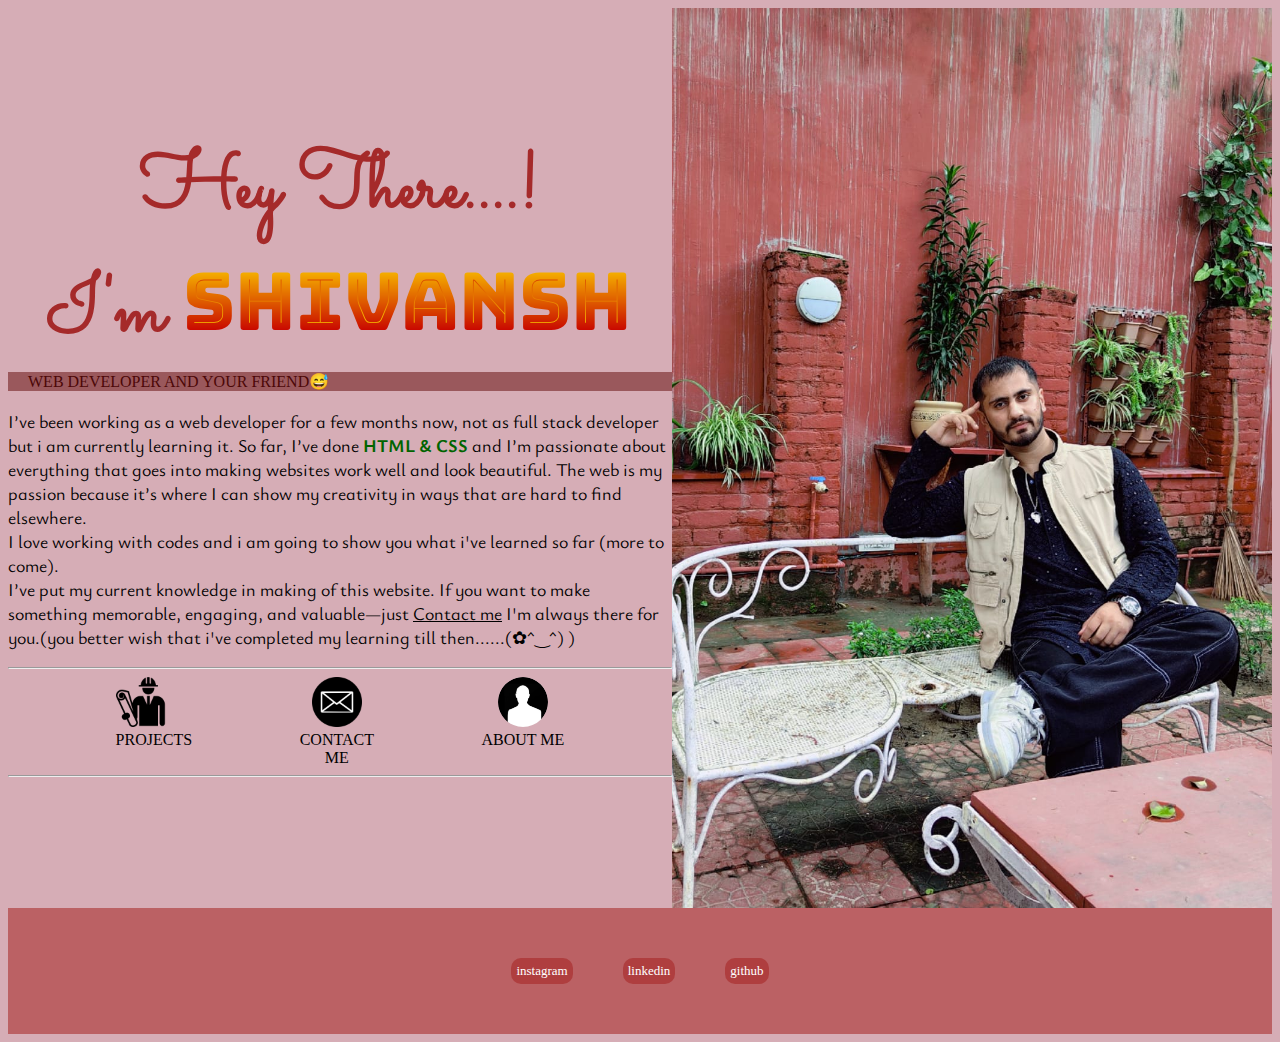
<file: index.html>
<!DOCTYPE html>
<html lang="en">
<head>
    <meta charset="UTF-8">
    <meta name="viewport" content="width=device-width, initial-scale=1.0">
    <title>Shivansh' Portfolio</title>
    <link rel="Stylesheet" href="./style.css">
    <link rel="preconnect" href="https://fonts.googleapis.com">
<link rel="preconnect" href="https://fonts.gstatic.com" crossorigin>
<link href="https://fonts.googleapis.com/css2?family=Architects+Daughter&family=Bungee+Spice&family=Rubik+Bubbles&family=Sacramento&family=Yellowtail&family=Ysabeau+Infant:ital,wght@1,700&display=swap" rel="stylesheet">
</head>
<body>
    <div class="me">
        <img id="face" src="./assets/WhatsApp Image 2023-12-14 at 01.01.46_97c7534b.jpg">
        <div><h1 class="intro">Hey There....!</h1>
            <H1 class="intro">I'm <span class="shivansh">SHIVANSH</span></H1>
            <p class="web-deb">WEB DEVELOPER AND YOUR FRIEND😅</p>
            <p class="essay"> I’ve been working as a web developer for a few months now, not as full stack developer but i am currently learning it.
                 So far, I’ve done <SPAN class="code">HTML & CSS</SPAN>  and I’m
                 passionate about everything that goes into making websites work well 
                 and look beautiful. The web is my passion because it’s where I can 
                 show my creativity in ways that are hard to find elsewhere. <br/>
                 I love working with codes and i am going to show you what i've learned so far (more to come).<br/>
                 I’ve put my current knowledge in making of this website.  
                 If you want to make something memorable, engaging, and valuable—just <a style="color: black;" href="./public/contact.html">Contact me</a>
                  I'm always there for you.(you better wish that i've completed my learning till then......(⁠✿⁠^⁠‿⁠^⁠)  )
            </p>
            
            <hr class="row2" />
            <div class="c-p">
                <a class="project" href="./project.html" ><img class="logos" src="./assets/logos/projects.jpg"><br/>PROJECTS</a>
                <a class="project" href="./public/contact.html" style="text-align: center;color: black;" ><img class="logos" src="./assets/logos/contact me.png"><BR/>CONTACT <br/>ME</a>
                <a class="project" href="./about.html" style="text-align: center;color: black;"><img style="width: 50px;border-radius: 50px;max-width: 100px;"  src="./assets/logos/about me.png"> <br/>ABOUT ME</a>
            </div>
        <hr class="row"/>
        </div>
        </div>
        
        <div class="footer"><footer>
            <a class="button" href="https://instagram.com/shiv4nsh.chauhan?igshid=NzZlODBkYWE4Ng==">instagram</a>
            <a class="button" href="https://www.linkedin.com/in/shivansh-chauhan-1b1a492a3?utm_source=share&utm_
                    campaign=share_via&utm_content=profile&utm_medium=android_app"> linkedin</a>
            <a class="button" href="https://github.com/shiv4nsh77">github</a>
        </footer></div>
    
    
</body>
</html>
</file>
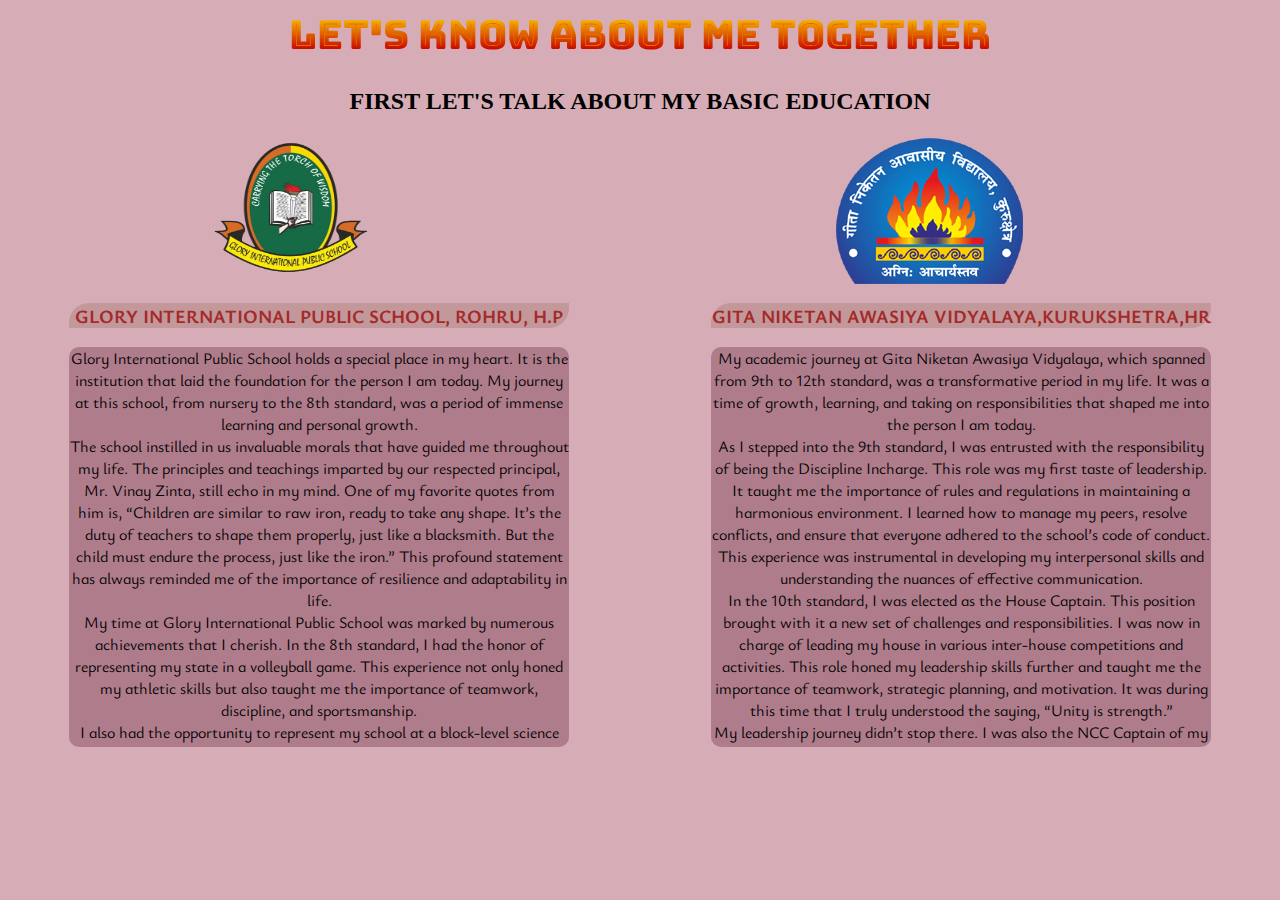
<file: about.html>
<head>
    <title>About Me</title>
    <link rel="stylesheet" href="./about.css">
    <link rel="preconnect" href="https://fonts.googleapis.com">
    <link rel="preconnect" href="https://fonts.gstatic.com" crossorigin>
    <link href="https://fonts.googleapis.com/css2?family=Architects+Daughter&family=Bungee+Spice&family=Rubik+Bubbles&family=Sacramento&family=Yellowtail&family=Ysabeau+Infant:ital,wght@1,700&display=swap" rel="stylesheet">
</head>
<body>
    <div>
        <h1 style="font-family: Bungee Spice;text-align: center;font-size: 40px;">LET'S KNOW ABOUT ME TOGETHER</h1>
    </div>
    <div >
        <h2 class="sub-heading">FIRST LET'S TALK ABOUT MY BASIC EDUCATION </h2>
        <div class="schooling">
            <div class="glory">
                <img class="imga"  src="./assets/schooling/glory-removebg-preview.png" alt="">
                <p style="text-align: center;">
                   <h3 class="school-name"> GLORY INTERNATIONAL PUBLIC SCHOOL, ROHRU, H.P <BR/></h3>
                  <div class="scroll"> Glory International Public School holds a special place in my heart. It is the institution that laid the foundation for the person I am today. My journey at this school, from nursery to the 8th standard, was a period of immense learning and personal growth.<br/>
                     The school instilled in us invaluable morals that have guided me throughout my life. The principles and teachings imparted by our respected principal, Mr. Vinay Zinta, still echo in my mind. One of my favorite quotes from him is, “Children are similar to raw iron, ready to take any shape. It’s the duty of teachers to shape them properly, just like a blacksmith. But the child must endure the process, just like the iron.” This profound statement has always reminded me of the importance of resilience and adaptability in life.<br/>
                   
                     My time at Glory International Public School was marked by numerous achievements that I cherish. In the 8th standard, I had the honor of representing my state in a volleyball game. This experience not only honed my athletic skills but also taught me the importance of teamwork, discipline, and sportsmanship.<br/>
                   
                     I also had the opportunity to represent my school at a block-level science fair competition. This experience ignited my curiosity and fostered a deep love for science. It taught me the value of critical thinking, problem-solving, and the thrill of discovery.<br/>
                   
                     In addition to these, I represented my block and district in various other activities. Each of these experiences contributed to my holistic development, shaping my personality, and broadening my horizons.<br/>
                   
                     In conclusion, my years at Glory International Public School were more than just an academic journey. They were a transformative phase that instilled in me a strong moral compass, a thirst for knowledge, and the courage to take on challenges. The lessons I learned and the experiences I gained during this time continue to guide me in my life’s journey. I am, and will always be, a proud alumnus of Glory International Public School.<br/>
                    </div>

                </p>
            </div>
            <div class="gita">
                <img class="imgb" src="./assets/schooling/gita-niketan-awasiya-vidyalaya-kurukshetra-logo.png">
                <p>
                    <h3 class="school-name">GITA NIKETAN AWASIYA VIDYALAYA,KURUKSHETRA,HR</h3>
                    <div class="scroll"> My academic journey at Gita Niketan Awasiya Vidyalaya, which spanned from 9th to 12th standard, was a transformative period in my life. It was a time of growth, learning, 
                        and taking on responsibilities that shaped me into the person I am today.<br/>

                     As I stepped into the 9th standard, I was entrusted with the responsibility of being the Discipline Incharge. This role was my first taste 
                     of leadership. It taught me the importance of rules and regulations in maintaining a harmonious environment. I learned how to manage my peers, resolve conflicts, and ensure
                     that everyone adhered to the school’s code of conduct. This experience was instrumental in developing my interpersonal skills and understanding the nuances of effective communication.<br/>

                     In the 10th standard, I was elected as the House Captain. This position brought with it a new set of challenges and responsibilities. I was now in charge of leading my house in various 
                     inter-house competitions and activities. This role honed my leadership skills further and taught me the importance of teamwork, strategic planning, and motivation. It was during this 
                     time that I truly understood the saying, “Unity is strength.”<br/>

                     My leadership journey didn’t stop there. I was also the NCC 
                     Captain of my school. Being a part of the National Cadet Corps was an honor and a privilege. It instilled in me a sense of discipline, patriotism, and selflessness. 
                     I learned the value of hard work, perseverance, and resilience.
                     The rigorous training sessions, the camps, the parades, and the drills were challenging but rewarding. They not only strengthened me physically but also mentally.<br/>

                     The pinnacle of my leadership journey was when I was appointed the Head Boy of the school in my final year. This was a role that came with great responsibility and high expectations.
                     As the Head Boy, I was the representative of the student body,
                     the bridge between the students and the administration. I took this responsibility very seriously. I strived to be a good role model for my juniors,
                      listened to the concerns of my fellow students, and did my best to create a positive and inclusive school environment.
                    </div>
                </p>
            </div>
        </div>
    </div>
</body>
</file>
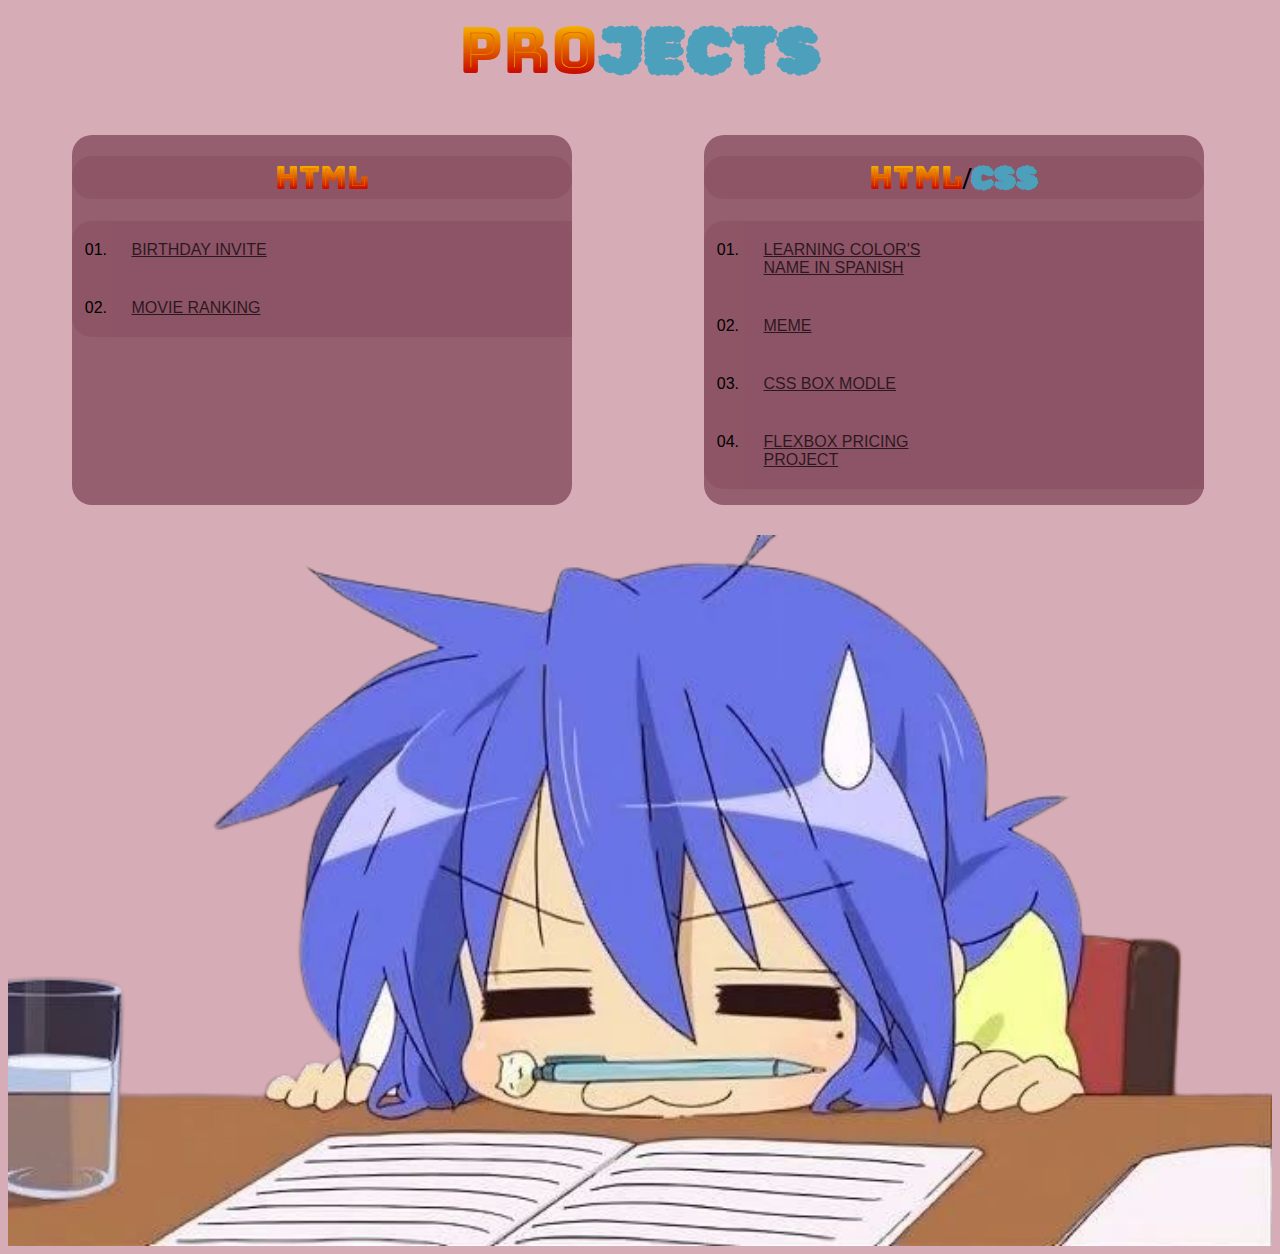
<file: project.html>
<head>
    <link rel="stylesheet" href="./project.css"/>
    <link rel="preconnect" href="https://fonts.googleapis.com">
    <link rel="preconnect" href="https://fonts.gstatic.com" crossorigin>
    <link href="https://fonts.googleapis.com/css2?family=Bungee+Spice&display=swap" rel="stylesheet">
    <link rel="preconnect" href="https://fonts.googleapis.com">
<link rel="preconnect" href="https://fonts.gstatic.com" crossorigin>
<link href="https://fonts.googleapis.com/css2?family=Bungee+Spice&family=Rubik+Bubbles&display=swap" rel="stylesheet">
    <title>My Projects</title>
</head>
<body>
    <div class="heading"><h1><span class="HTML">PRO</span><span class="CSS">JECTS</span></h1></div>
    <div class="project">
        <div class="box">
            <h1><span class="HTML">HTML</span></h1>
            <ol>
                <li><a href="./public/birthday-invite.html">BIRTHDAY INVITE</a></li>
                <li><a href="./public/movie-ranking.html">MOVIE RANKING</a></li>
            </ol>
        </div>
        <div class="box">
            <h1><span class="HTML">HTML</span>/<span class="CSS">CSS</span></h1>
            <OL>
                <li><a href="./public/color vocab.html">LEARNING COLOR'S<br/> NAME IN SPANISH</a></li>
                <LI><a href="./public/meme.html">MEME</a></LI>
                <li><a href="./public/CSS box model.html">CSS BOX MODLE</a></li>
                <li><a href="./public/flexbox pricing table project.html">FLEXBOX PRICING<br/> PROJECT</a></li>
            </OL>
        </div>
    </div>
    <div ><img class="homework" src="./assets/homework-ai-brush-removebg-wvzkicg.png"></div>
</body>
</file>
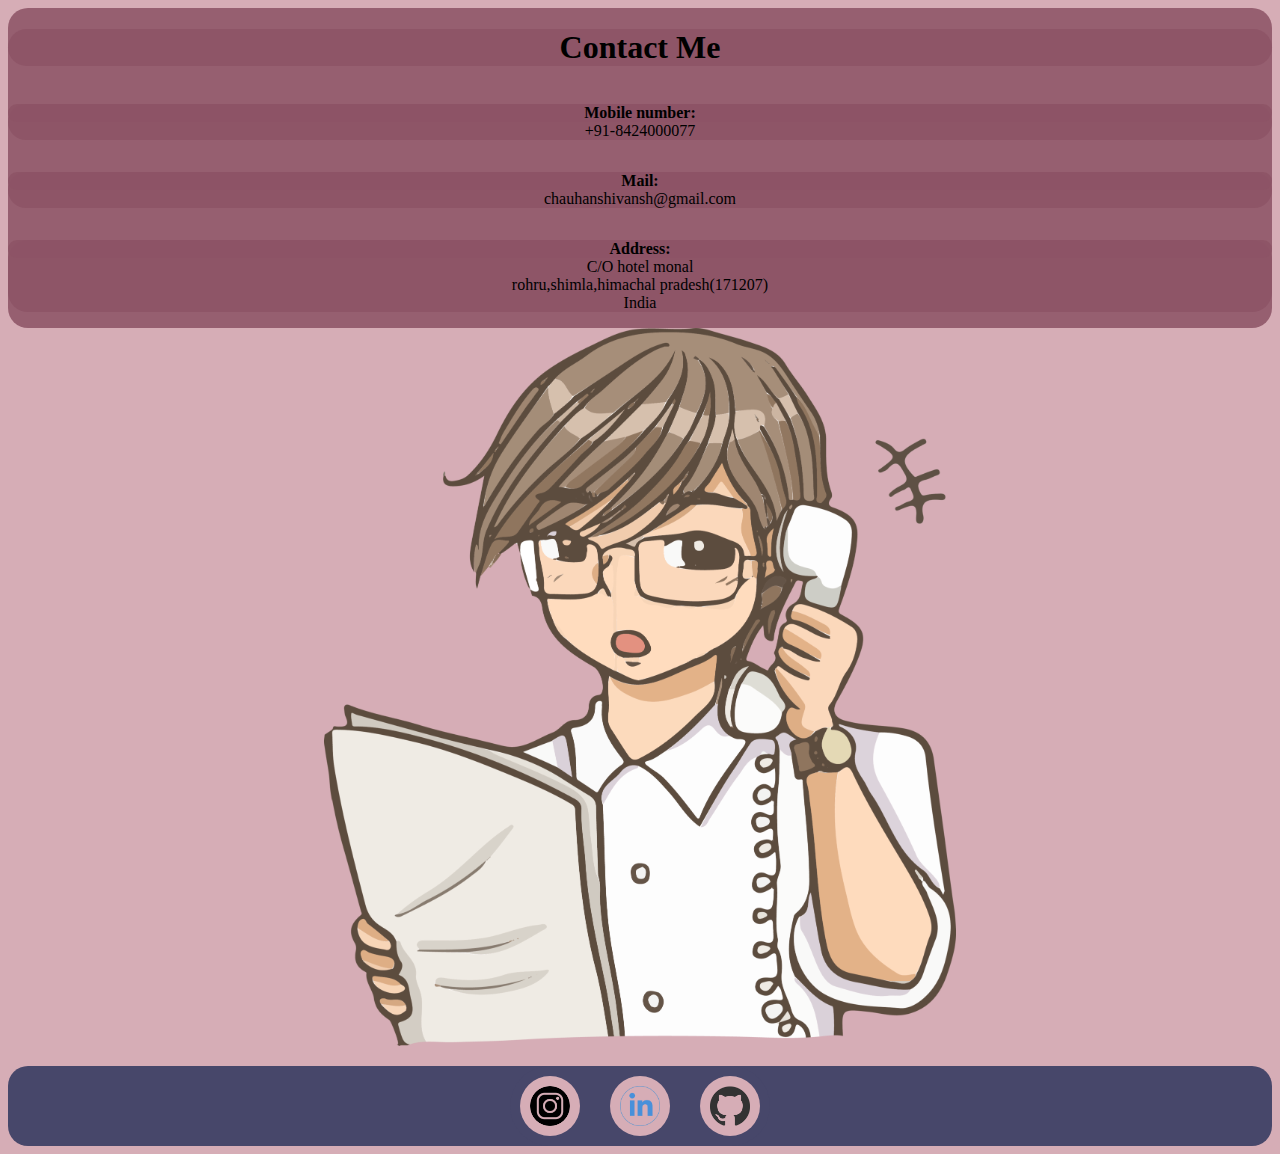
<file: public/contact.html>
<head>
  <style>
    *{
      background-color: rgb(214, 173, 182);
    }
    .cm>*,.cm,.starting{
      display: flex;
      flex-direction: column;
      flex-wrap: wrap;
      background-color: rgba(141, 83, 102, 0.875);
      border-radius: 20px;
    }
    .starting{
      font-weight: bold;
    }
    h1,.starting,p{
      text-align: center;
      
    }
    .link{
      max-width: 45px;
      height: 40px;
    }
    .foot{
      background-color: rgb(71, 71, 106);
      margin-top: 20px;
      flex-direction: row;
      align-items: center;
     justify-content: center;
      display:flex;
    
      max-height: 1500px;
      
      padding:0px;
      border-radius: 20px;
     
      gap: 30px;
    }
    .foot>*{
      border-radius: 500px;
      padding: 10px;
      margin: 0px;
    }
      .call{
        margin-left: 25%;
      }
    
  </style>
</head>
<body>
  <div class="cm">
  <h1>Contact Me</h1>
  <p><span class="starting">Mobile number:</span> +91-8424000077</p>
  <p><span class="starting">Mail:</span> chauhanshivansh@gmail.com</p>
  <p ><span class="starting">Address:</span>
    C/O hotel monal<br />
    rohru,shimla,himachal pradesh(171207)<br />
    India <br />
  </p>
  
</div>
<div><img class="call" src="../assets/call-answering-work-cartoon-cute-kawaii-anime-illustration-clip-art-character-chibi-drawing-manga-png.webp" style="width: 50%;" ></div>
<div class="foot">
  <footer class="foot">
    <a href="https://instagram.com/shiv4nsh.chauhan?igshid=NzZlODBkYWE4Ng=="><img src="../assets/logos/instagram-round-logo-rubber-stamp_grande.png" width="40px" style="border-radius: 20px;"/> </a>
    <a href="https://www.linkedin.com/in/shivansh-chauhan-1b1a492a3?utm_source=share&utm_campaign=share_via&utm_content=profile&utm_medium=android_app"><img src="../assets/logos/Logo-LinkedIn-Round.png" width="40px" class="link"/> </a>
    <a href="https://github.com/shiv4nsh77"><img src="../assets/logos/GitHub_logo.png" width=40px></a>
  </footer>
</div>
</body>
</file>
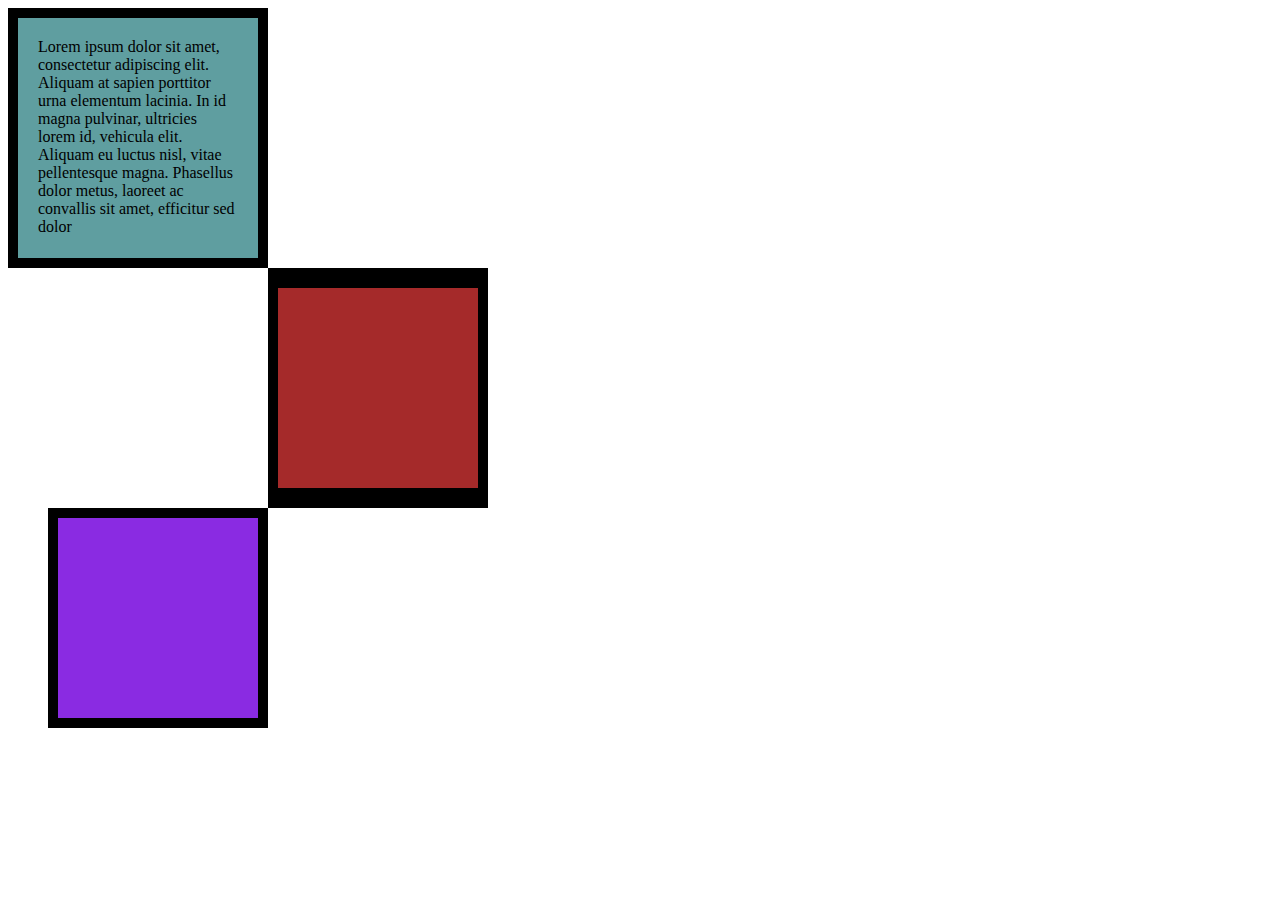
<file: public/CSS box model.html>
<!DOCTYPE html>
<html lang="en">

<head>
  <meta charset="UTF-8">
  <title>CSS Box Model</title>
  <style>
    /* Write your CSS code here */
    div{
      height: 200px;
      width: 200px;
    }
    p{
      margin: 0px;
    }
    #a{
      
      background-color: cadetblue;
      border: 10px solid black;
      padding: 20px;
      
      
    }
    #b{
      border: 20px  solid black;
      border-left: 10px solid;
      border-right: 10px solid;
      background-color: brown;
      margin-left: 260px;
    }
    #c{
      border: 10px solid;
      background-color: blueviolet;
      margin-left: 40px;
    }

  </style>
</head>

<body>
<div id="a"><p>Lorem ipsum dolor sit amet, consectetur adipiscing elit. Aliquam at sapien porttitor urna elementum lacinia. In
    id magna pulvinar, ultricies lorem id, vehicula elit. Aliquam eu luctus nisl, vitae pellentesque magna. Phasellus
    dolor metus, laoreet ac convallis sit amet, efficitur sed dolor</p></div>
<div id="b"></div>
<div id="c"></div>

  <!-- TODOs:
1. Create 3 Boxes using the div element.
2. Set their sizes to 200px heigh by 200px wide.
3. Set different background colors for each of the boxes (I used cadetblue, gold and indianred).
4. Add a paragraph <p> element into the first div and add the following words:
    Lorem ipsum dolor sit amet, consectetur adipiscing elit. Aliquam at sapien porttitor urna elementum lacinia. In
    id magna pulvinar, ultricies lorem id, vehicula elit. Aliquam eu luctus nisl, vitae pellentesque magna. Phasellus
    dolor metus, laoreet ac convallis sit amet, efficitur sed dolor.
5. Set the 1st div to have 20px padding all around with a black 10px border.
6. Fix the style of the <p> element to remove all margins.
Hint: Use the CSS inspector in Chrome.
7. Set the 2nd div to have a 20px border on top and bottom and 10px border left and right. (See goal image)
8. Set the 3rd div to have a 10px border 
9. Set the margins for the divs so that each box corner touches the other. (See the goal image)
-->

</body>

</html>
</file>
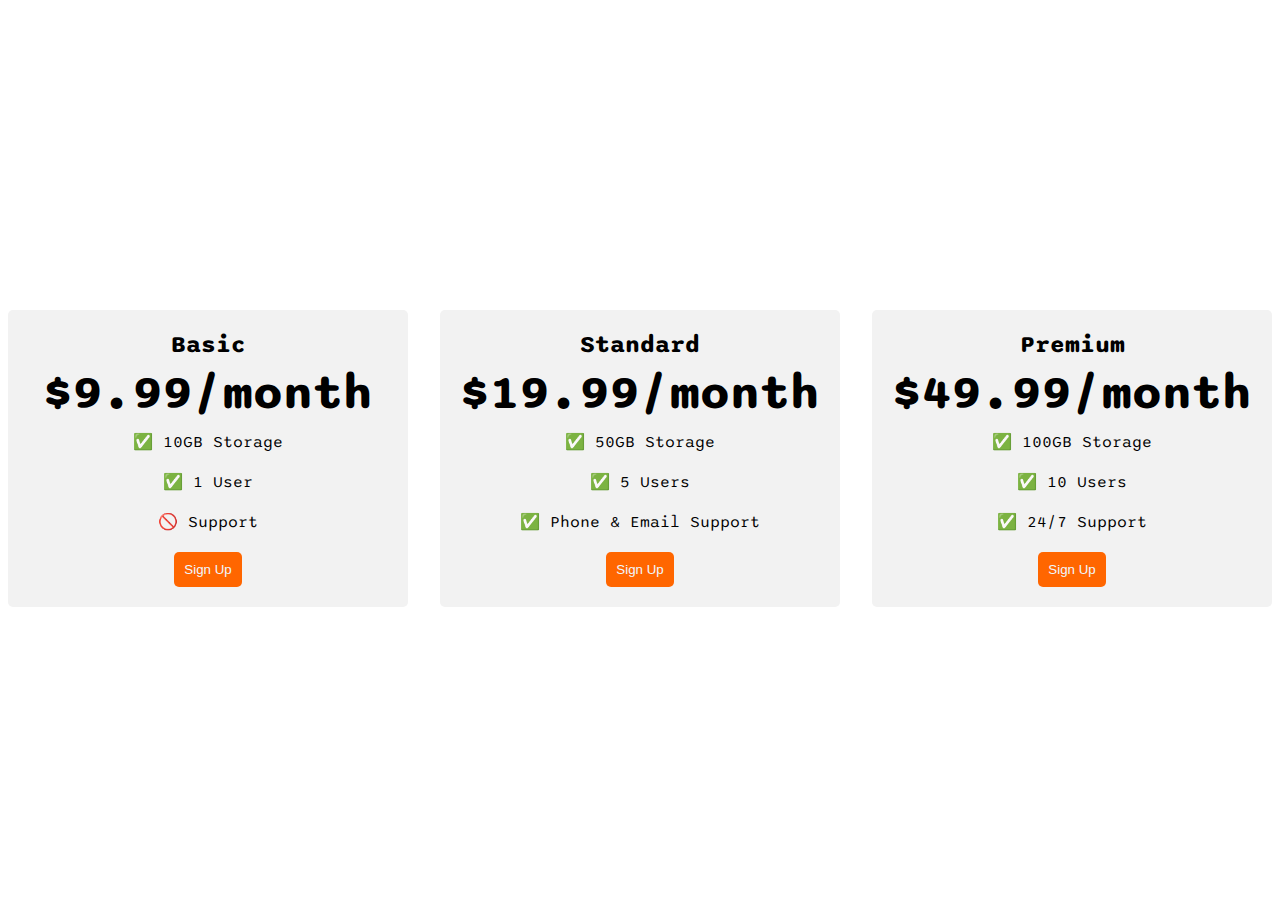
<file: public/flexbox pricing table project.html>
<!DOCTYPE html>
<html>

<head>
  <title>Flexbox Pricing Table</title>
  <link rel="preconnect" href="https://fonts.googleapis.com">
  <link rel="preconnect" href="https://fonts.gstatic.com" crossorigin>
  <link href="https://fonts.googleapis.com/css2?family=Sono:wght@400;700&display=swap" rel="stylesheet">
  <style>
    body {
      font-family: 'Sono', sans-serif;
    }
    .pricing-container {
      display: flex;
      justify-content: center;
      align-items: center;
      height: 100vh;
      gap: 2rem;
    }
    
    .pricing-plan {
      flex: 1;
      max-width: 400px;
      
      padding: 20px;
      background-color: #f2f2f2;
      border-radius: 5px;
      text-align: center;
    }
     
    .plan-title{
      font-weight: bold;
      font-size: 24px;
      margin-bottom: 5px;
    }
    .plan-price{
      font-size: 48px;
      font-weight: bold;
      margin-bottom:10px;
      
    }
    .plan-features{
      list-style: none;
      padding: 0;
      margin: 0;
    }
    .plan-features li {
      margin-bottom: 20px;
    }
    .plan-button{
      background-color: #ff6600;
      color: aliceblue;
      border-radius: 5px;
      border: none;
      padding: 10px;
    }
    

    /* Hint: What can you do with a media query and flexbox? */
    @media (max-width: 1250px) {
      .pricing-container{
        flex-direction: column;
        height: 100%;
      }
      
    }
   
  </style>
</head>

<body>
  <div class="pricing-container">
    <div class="pricing-plan">
      <div class="plan-title">Basic</div>
      <div class="plan-price">$9.99/month</div>
      <ul class="plan-features">
        <li>✅ 10GB Storage</li>
        <li>✅ 1 User</li>
        <li>🚫 Support</li>
      </ul>
      <button class="plan-button">Sign Up</a>
    </div>
    <div class="pricing-plan">
      <div class="plan-title">Standard</div>
      <div class="plan-price">$19.99/month</div>
      <ul class="plan-features">
        <li>✅ 50GB Storage</li>
        <li>✅ 5 Users</li>
        <li>✅ Phone &amp; Email Support</li>
      </ul>
      <button class="plan-button">Sign Up</a>
    </div>
    <div class="pricing-plan">
      <div class="plan-title">Premium</div>
      <div class="plan-price">$49.99/month</div>
      <ul class="plan-features">
        <li>✅ 100GB Storage</li>
        <li>✅ 10 Users</li>
        <li>✅ 24/7 Support</li>
      </ul>
      <button class="plan-button">Sign Up</a>
    </div>
  </div>

</body>

</html>
</file>
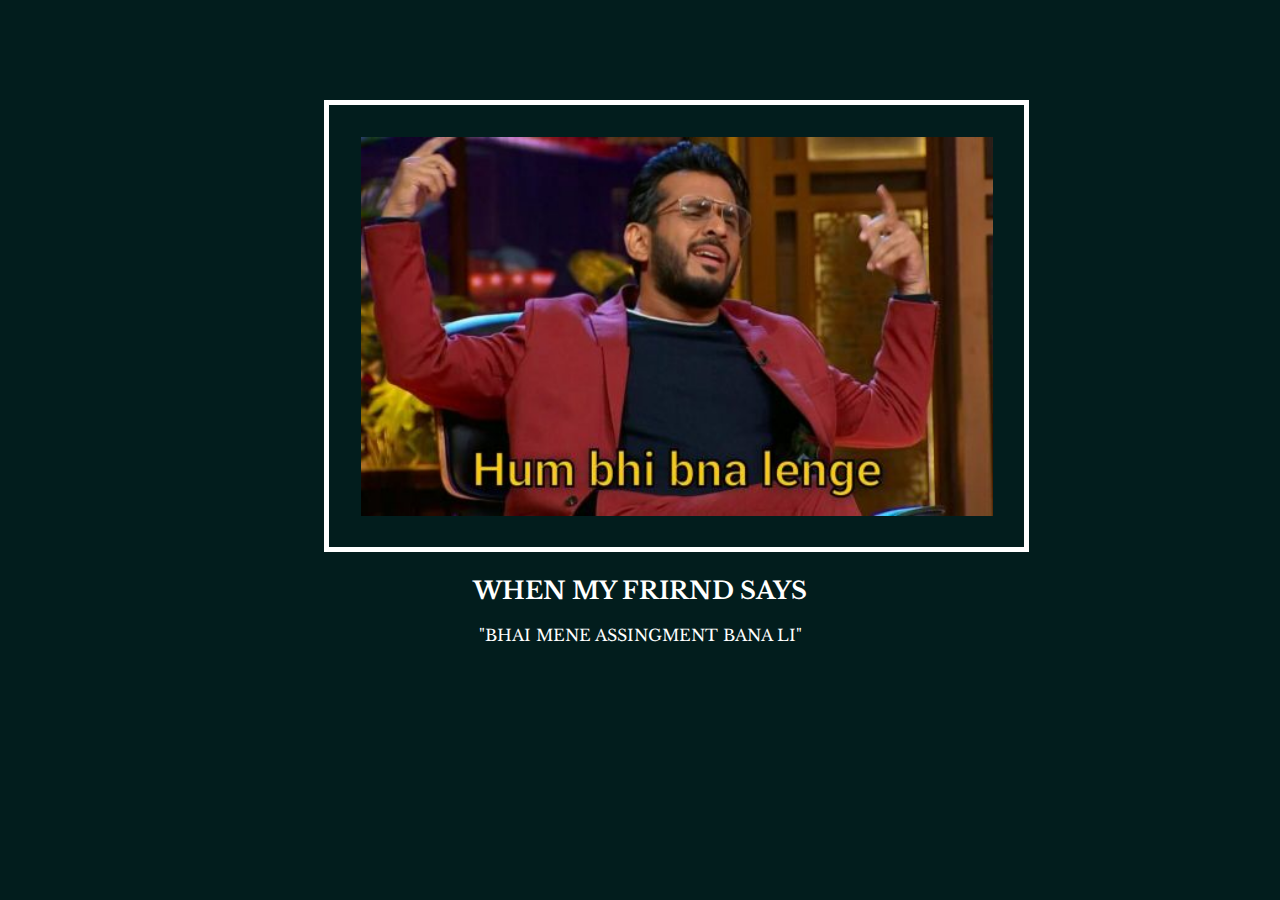
<file: public/meme.html>
<!-- 
  TODO: Create a motivational post website.
Style it how ever you like. 
Look at the goal image for inspiration.
But it must have the following features:
1. The main h1 text should be using the Regular Libre Baskerville Font from Google Fonts:
  https://fonts.google.com/specimen/Libre+Baskerville
2. The text should be white and background black.
3. Add your own image into the images folder inside assets. It should have a 5px white border.
4. The text should be center aligned.
5. Create a div to contain the h1, p and img elements. Adjust the margins so that the image and text are centered on the page. 
  Hint: You horizontally center a div by giving it a width of 50% and a margin-left of 25%.
  Hint: Set the image to have a width of 100% so it fills the div. 
6. Read about the text-transform property on MDN docs to make the h1 uppercase with CSS.
  https://developer.mozilla.org/en-US/docs/Web/CSS/text-transform 
-->
<!DOCTYPE html>
<html lang="en">
<head>
  <meta charset="UTF-8">
  <meta name="viewport" content="width=device-width, initial-scale=1.0">
  <link rel="stylesheet" href="./meme.css">
  <link rel="preconnect" href="https://fonts.googleapis.com">
<link rel="preconnect" href="https://fonts.gstatic.com" crossorigin>
<link href="https://fonts.googleapis.com/css2?family=Caveat&family=Libre+Baskerville&display=swap" rel="stylesheet">
  <title>Document</title>
</head>
<body>
  <div class="A"><img class="B" src="./Shark-Tank-India-memes2.jpg" alt="meme of a shark tank">
  <h2>WHEN MY FRIRND SAYS</h1>
  <p>"BHAI MENE ASSINGMENT BANA LI"</p>
  </div>
</body>
</html>
</file>
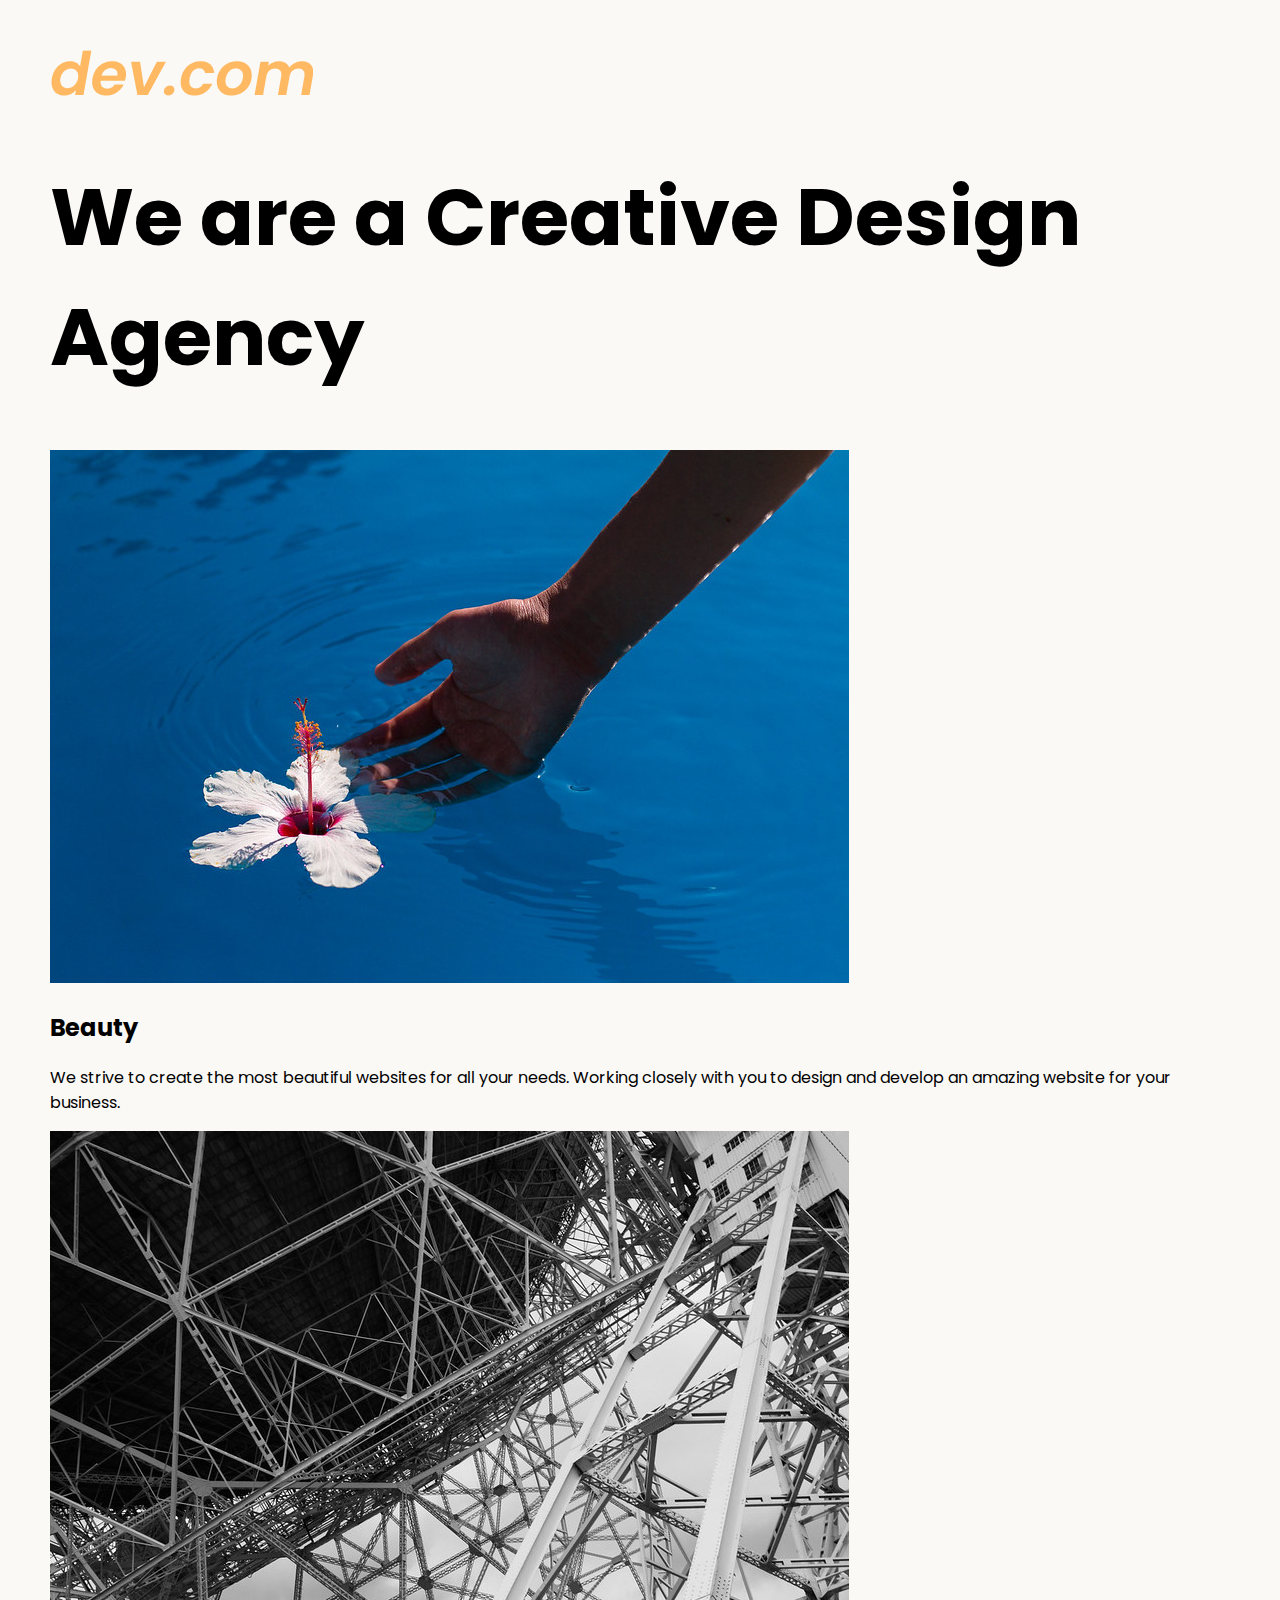
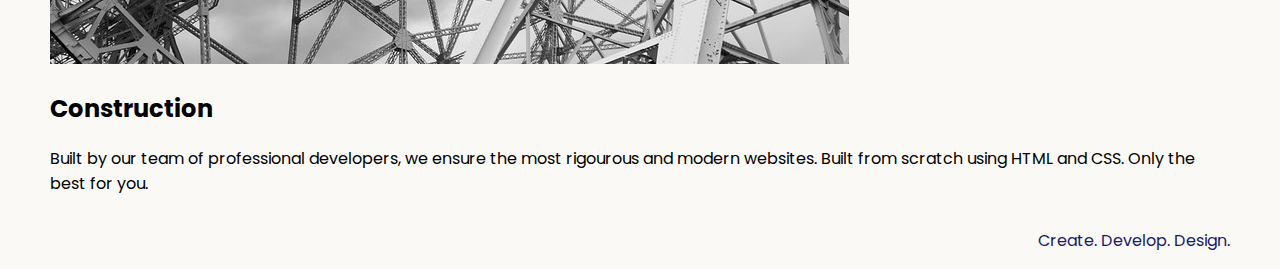
<file: public/website.html>
<!DOCTYPE html>
<html lang="en">

<head>
  <meta charset="UTF-8">
  <meta name="viewport" content="width=device-width, initial-scale=1.0">
  <title>Agency</title>
  <link rel="stylesheet" href="./website.css">
  <link rel="preconnect" href="https://fonts.googleapis.com">
  <link rel="preconnect" href="https://fonts.gstatic.com" crossorigin>
  <link href="https://fonts.googleapis.com/css2?family=Poppins:wght@400;700&display=swap" rel="stylesheet">
</head>

<body>
  <div class="main">
    <img class="logo" src="./logo.png" alt="logo">
    <h1>We are a Creative Design Agency</h1>
    <div class="left card"><img class="tile-image" src="./beautiful.jpg" alt="hand and flower in water">
      <h2 class="card-title">Beauty</h2>
      <p class="card-text">We strive to create the most beautiful websites for all your needs. Working closely with you
        to
        design and
        develop an amazing website for your business.</p>
    </div>
    

    <div class="right card"><img class="tile-image" src="./construction.jpg" alt="metal structure">
      <h2 class="card-title">Construction</h2>
      <p>Built by our team of professional developers, we ensure the most rigourous and modern websites. Built from
        scratch using HTML and CSS. Only the best for you.</p>
    </div>

  </div>
  <footer>
    <p>Create. Develop. Design.</p>
  </footer>
</body>

</html>
</file>
<file: style.css>
*{
    background-color: rgb(214, 173, 182);
}
.me>*{
    
}
.shivansh{
    font-family: 'Bungee Spice', sans-serif;
}
.intro{
    font-size: 80px;
    margin: 0;
    padding: 0;
    font-family: Sacramento;
    font-weight: bold;
    color: brown;
    text-align: center;
}
.me{
    display: flex;
    flex-direction: row;
    align-items: center;
    justify-content: space-between;
    max-height: 100%;
    max-width: 100%;
    gap: 0px;
    margin: 0px;
    margin-top: 0%;
    margin-bottom: 0px;
    

}
#face
{
    float: right;
    order: 1;
   padding: 0px;
    margin: 0px;
    padding: 0px;
    height: 100vh;
    
}
.web-deb{
    background-color: rgba(101, 11, 11, 0.526);
    padding-left: 20px;
    margin: 0;
    padding-right: 0;
    color: rgb(76, 7, 7);
}
.essay{
    font-size: large;
    font-family: Ysabeau Infant;
}
.code{
    font-weight: bold;
    color: darkgreen;
}
.logos{
    width: 50px;
   
}
.c-p{
    display: flex;
    justify-content: space-evenly;
}
footer{
    background-color: rgba(165, 33, 31, 0.541);
    display:flex;
    align-items: center;
    justify-content: center;
    padding: 50px;
    gap: 50px;
    margin:0px;
    
    
}
.button{
    font-weight: lighter;
    font-size: small;
    background-color: rgba(165, 33, 31, 0.541);
    color: rgb(255, 255, 255);
    text-decoration: none;
    padding: 5px;
    border-radius: 10px;
    
}
button{
    border: none;
}
.project{
    color: black;
    list-style: none;
    text-decoration: none;
}
@media (min-width:319px) and (max-width:480px){
    #face{
        width: 200px;
        height: 300px;
        border-radius:50px;
        float: none;
        position: relative;
        margin-left: 25%;
        
    }
    .me{
        display:inline-block;
        
        
    }
    .intro{
        font-size: xx-large;
        text-align: center;
    }
    .web-deb{
        text-align: center;
    }

    
}
@media(min-width: 480px) and (max-width: 650px){
    .me{
        display: inline-block;
    }
    #face{
        height: 300px;
        border-radius: 20px;
        float:none;
        margin-left: 30%;

    }
    .intro{
        display: flex;
        flex-direction: column;
        align-items: center;
        justify-content: center;
    }
    .shivansh
    {
        font-size: 60px;
    }
}
@media(min-width: 650px) and (max-width:1000px ){
    .me{
        display: inline-block;
    }
    #face{
        height:600px ;
        margin: top 0;
        padding: 0;
    }
    .footer{
        margin-top: 0px;
    }
    .row{
        margin-bottom: 0;
    }
    
    .row2{
        margin-top: 175px;
    }
    .shivansh{
        font-size: 38px;
    }
    .intro{
        font-size: 40px;
    }
}
</file>
<file: about.css>
*{
    background-color:  rgb(214, 173, 182);
}
.schooling{
    display:flex;
    align-items: center;
    justify-content: space-around;
    gap: 20px;
    
}
.scroll{
    text-align: center;
    background-color: rgba(141, 83, 102, 0.544);
    font-family: Ysabeau Infant;
    max-height: 400px;
    max-width: 500px;
    overflow-y: scroll ;
    display: inline-flex;
    justify-content: center;
    border-radius: 10px;
}
.imga{
    height: 150px;
    width: 200px;
    margin-left: 25%;
}
.imgb{
    margin-left: 25%;
}
.school-name{
    font-family: Ysabeau Infant;
    font-weight: bold;
    text-align: center;
    color: brown;
    background-color: rgba(100, 43, 19, 0.16);
    border-radius: 20px 0 ;
}
.sub-heading{
    text-align: center;
}
@media(min-width:319px) and (max-width:500px){
    .school-name{
        font-size: 15px;
    }
    .imga{
        margin-left: 10%;
        width: 150px;
        height: 120px;
        margin-bottom: 0px;
    }
    .imgb{
        margin-left: 20px;
        width: 150px;
        height: 120px;
    }
    .scroll{
        font-size: small;
        width: 200px;
    }
}
</file>
<file: project.css>
*{
    background-color:  rgb(214, 173, 182);
}
.project{
    display: flex;
    justify-content: space-around;
    margin-top: 1%;
    
    
}
h1{
    text-align: center;
}
.HTML{
    font-family: 'Bungee Spice', sans-serif;
    margin: 0;
    padding: 0;
    background-color: #f2f2f200;
}
.CSS{
    font-family: "rubik bubbles";
    color: rgb(76, 160, 188);
    background-color: #f2f2f200;
}
.box>*,.box{
    background-color: rgba(141, 83, 102, 0.875);
    border-radius: 20px;
}
a{
    margin: 0;
    padding: 0;
    color: rgba(19, 12, 13, 0.821);
    background-color:rgba(0, 0, 0, 0);
}
li{
    background-color: rgba(141, 83, 102, 0.875);
    text-align:start;
    list-style:decimal-leading-zero;
    padding: 20px;
    text-align:justify;
    font-family:'Gill Sans', 'Gill Sans MT', Calibri, 'Trebuchet MS', sans-serif ;
}
.heading{
    font-size: xx-large;
}
.homework{
    width: 100%;
    margin-top: 30px;
}
.box{
    width: 500px;
    margin-right: 5px;
}

@media (min-width:319px) and (max-width:480px){
    li{
        font-size: 15px;
        text-align: center;
    }
}
</file>
<file: public/meme.css>
*{
    background-color: rgb(2, 29, 29);
}
h1 {
  text-transform: uppercase;
  font-size: 3rem;
  
}
.A{
    width:50%;
    text-align: center;
    color: white;
    font-family: "Libre Baskerville", serif;
    margin-top: 100PX;
    margin-left:25%;
    
}
.B{
    width: 100%;
    border: 5px solid white;
    padding: 5%;
}
</file>
<file: public/website.css>
body {
  font-family: "Poppins", sans-serif;
  margin: 50px 50px 0 50px;
  background-color: #faf9f6;
  display: flex;
  flex-direction: column;
  min-height: 95vh;
}
.main {
  flex: 1;
}

h1 {
  font-size: 5rem;
}

footer {
  text-align: right;
  color: midnightblue;
}
@media(max-width:480px){
  h1{
    text-align: center;
    font-size: 4rem;
  }
  .logo{
    float: left;
    height: 15px;
    width: 100px;
  }
  .tile-image{
    width: 290px;
    height: 200px;
  }
  .card{
    display:block;
    width: 100%;
    text-align: justify;
    margin-bottom: 30px;
  }
}
</file>
